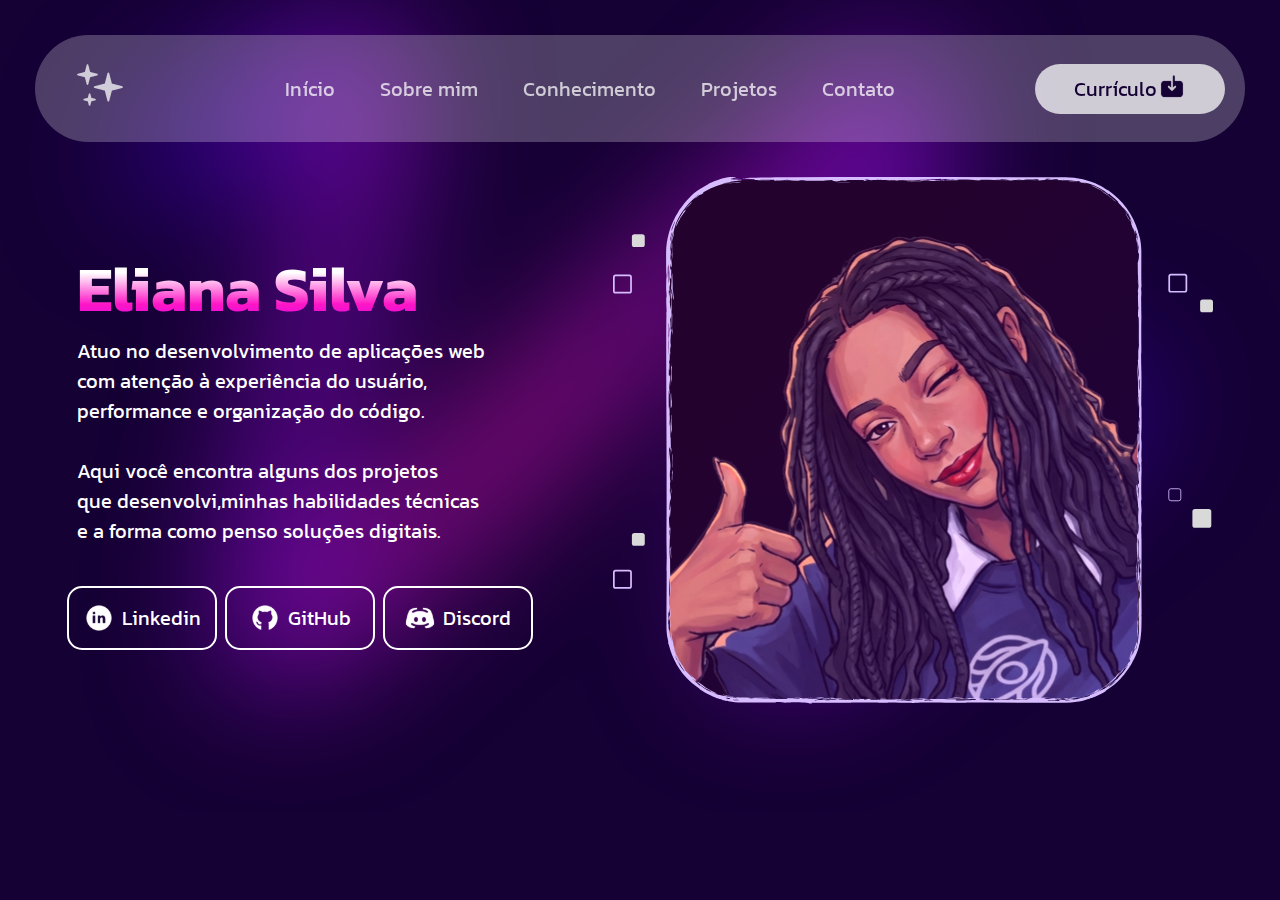
<file: index.html>
<!DOCTYPE html>
<html lang="pt-br">
<head>
    <meta charset="UTF-8">
    <meta name="viewport" content="width=device-width, initial-scale=1.0">
    <link rel="icon" type="image/png" sizes="40x40" src="/img/Sparkling.svg">
    <link rel="stylesheet" href="style.css">
    <title>Meu portifólio</title>
</head>
<body>
    
    <header>

        <div class="logo">
            <a href="portifolio.html"><img src="./img/Sparkling.svg"></a>
        </div>

        <nav class="navbar">
            <ul class="links-nav">
            <li class="links-menu"><a href="#">Início</a></li>
            <li class="links-menu"><a href="#">Sobre mim</a></li>
            <li class="links-menu"><a href="#">Conhecimento</a></li>
            <li class="links-menu"><a href="#">Projetos</a></li>
            <li class="links-menu"><a href="#">Contato</a></li>
        </ul>
        </nav>
        
        <a href="./PDF/curriculo-eliana-engenharia.pdf" download="Curriculo-Eliana-Silva.pdf" id="button-curriculo">Currículo <img src="./img/Download.svg"></a>
    </header>


    <section class="container">
        <div class="inicioContainer">
            <div class="infoContainer">
                <div class="texto">
                    <h1 class="titulos">Eliana Silva</h1>
                    <p>Atuo no desenvolvimento de aplicações web<br>com atenção à experiência do usuário,<br> performance e organização do código.<br>
                    <br>Aqui você encontra alguns dos projetos <br>que desenvolvi,minhas habilidades técnicas<br> e a forma como penso soluções digitais.</p>
                </div>


                    <div class="social-links">
                    <a href="https://www.linkedin.com/in/elianaalmeida/" >
                        <img class="logos-redes" src="./img/LinkedIn Circled.svg">
                        Linkedin
                    </a>
                    
                    <a  href="https://github.com/Eliana100" class="link-item-redes">
                        <img class="logos-redes" src="./img/GitHub.svg">GitHub</a>
                    
                    <a href="https://discord.gg/cDfuwc4f" class="link-item-redes">
                        <img class="logos-redes" src="./img/Discord.svg">Discord</a>

                    </div>
            </div>
            
            
            <img id="minha-img" src="/img/avatar-eliana.svg" alt="Minha foto em desenho">
            
        </div>


</body>
</html>
</file>
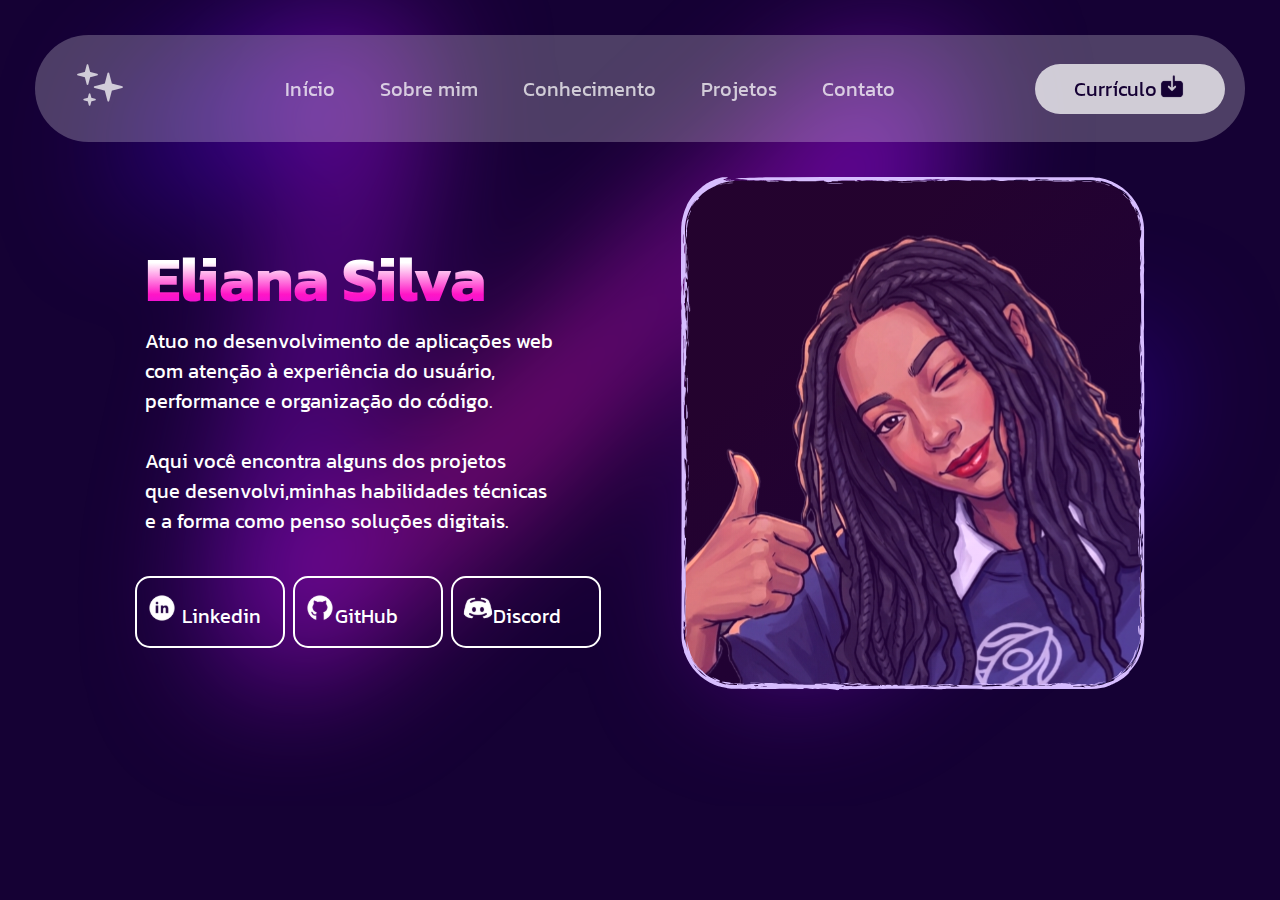
<file: portifolio.html>
<!DOCTYPE html>
<html lang="pt-br">
<head>
    <meta charset="UTF-8">
    <meta name="viewport" content="width=device-width, initial-scale=1.0">
    <link rel="icon" type="image/png" sizes="40x40" src="/img/Sparkling.svg">
    <link rel="stylesheet" href="portifolio.css">
    <title>Meu portifólio</title>
</head>
<body>
    
    <header>

        <div class="logo">
            <a href="portifolio.html"><img src="./img/Sparkling.svg"></a>
        </div>

        <nav class="navbar">
            <ul class="links-nav">
            <li class="links-menu"><a href="#">Início</a></li>
            <li class="links-menu"><a href="#">Sobre mim</a></li>
            <li class="links-menu"><a href="#">Conhecimento</a></li>
            <li class="links-menu"><a href="#">Projetos</a></li>
            <li class="links-menu"><a href="#">Contato</a></li>
        </ul>
        </nav>
        
        <a href="#" id="button-curriculo">Currículo <img src="./img/Download.svg"></a>
    </header>


    <section class="container">
        <div class="inicioContainer">
            <div class="infoContainer">
                <div class="texto">
                    <h1 class="titulos">Eliana Silva</h1>
                    <p>Atuo no desenvolvimento de aplicações web<br>com atenção à experiência do usuário,<br> performance e organização do código.<br>
                    <br>Aqui você encontra alguns dos projetos <br>que desenvolvi,minhas habilidades técnicas<br> e a forma como penso soluções digitais.</p>
                </div>


                    <div class="social-links">
                    <a href="https://www.linkedin.com/in/elianaalmeida/" >
                        <img class="logos-redes" src="./img/LinkedIn Circled.svg">
                        Linkedin
                    </a>
                    
                    <a  href="https://github.com/Eliana100" class="link-item-redes">
                        <img class="logos-redes" src="./img/GitHub.svg">GitHub</a>
                    
                    <a href="https://discord.gg/cDfuwc4f" class="link-item-redes">
                        <img class="logos-redes" src="./img/Discord.svg">Discord</a>

                    </div>
            </div>
            
            <img id="minha-img" src="/img/meu-avatar.svg" alt="Minha foto em desenho">
            
        </div>


</body>
</html>
</file>
<file: style.css>
@import url('https://fonts.googleapis.com/css2?family=Cormorant+Garamond:ital,wght@0,300..700;1,300..700&family=Kanit:ital,wght@0,100;0,200;0,300;0,400;0,500;0,600;0,700;0,800;0,900;1,100;1,200;1,300;1,400;1,500;1,600;1,700;1,800;1,900&family=Onest:wght@100..900&family=Open+Sans:ital,wght@0,300..800;1,300..800&family=Orbitron:wght@400..900&family=Questrial&family=Roboto:ital,wdth,wght@0,75..100,100..900;1,75..100,100..900&display=swap');

* {
    /*reset*/
    margin: 0;
    padding: 0;
    box-sizing: border-box;
    text-decoration: none;
    list-style: none;
    color: var(--padrao-color);

    /*paleta de cores*/
    --primary-color--: #150134;
    --secondary-color--: #C200FF;
    --terty-color--: #FF16C6;
    --padrao-color: #fff;
    --header-color: rgba(255, 255, 255, 0.3);
}

body {
    background-color: var(--primary-color--);
    background-image: url(./img/fundo-portfifolio.svg);
    background-repeat: no-repeat;
    background-position: left center;
    background-size: cover;
    font-family: 'Kanit', sans-serif;
    font-size: 20px;
    color: var(--padrao-color);
}

header {
    display: flex;
    justify-content: space-between;
    align-items: center;
    height: 107px;
    padding: 20px;
    margin: 35px;
    border-radius: 100px;
    background-color: var(--header-color);
    opacity: 0.8;
}

.logo {
    margin: 20px;
}


.links-nav li{
    display: inline-block;
    justify-content: space-between;
    padding: 0px 20px;
}

.links-menu:hover {
    background: var(--header-color);
    border-radius: 15px;
}

#button-curriculo {
    display: flex;
    justify-content: center;
    border-style: none;
    width: 190px;
    padding: 10px;
    border-radius: 35px;
    background-color: var(--padrao-color);
    color: var(--primary-color--);
}


.container {
    display: grid;
    align-items: center;
    justify-content: center;
    gap: 8px;
    margin: 0 auto;
    max-width: 1200px;
    margin-bottom: 0;
}

.inicioContainer {
    margin: 0 auto;
    padding: 0;
    display: flex;
    gap: 80px;
    justify-content: center;
    align-items: center;
}

.titulos {
    background: -webkit-linear-gradient( var(--padrao-color), var(--padrao-color), var(--terty-color--), var(--secondary-color--));
    -webkit-background-clip: text;
    -webkit-text-fill-color: transparent;
    font-size: 64px;
}

.texto {
    margin: 10px;
}

#minha-img {
    width: 50%;
}
.links a {
    display: flex;
    justify-content: space-between;
}
.social-links a {
    margin-top: 30px;
    width: 150px;
    padding: 15px 10px;
    display: flex;
    align-items: center;
    justify-content: center;
    gap: 8px;
    border-radius: 15px;
    border: 2px solid var(--padrao-color);
}

.logos-redes {
    width: 30px;
    height: auto;
}

.social-links {
    display: flex;
    justify-content: space-between;
    gap: 8px;
}
</file>
<file: portifolio.css>
@import url('https://fonts.googleapis.com/css2?family=Cormorant+Garamond:ital,wght@0,300..700;1,300..700&family=Kanit:ital,wght@0,100;0,200;0,300;0,400;0,500;0,600;0,700;0,800;0,900;1,100;1,200;1,300;1,400;1,500;1,600;1,700;1,800;1,900&family=Onest:wght@100..900&family=Open+Sans:ital,wght@0,300..800;1,300..800&family=Orbitron:wght@400..900&family=Questrial&family=Roboto:ital,wdth,wght@0,75..100,100..900;1,75..100,100..900&display=swap');

* {
    /*reset*/
    margin: 0;
    padding: 0;
    box-sizing: border-box;
    text-decoration: none;
    list-style: none;
    color: var(--padrao-color);

    /*paleta de cores*/
    --primary-color--: #150134;
    --secondary-color--: #C200FF;
    --terty-color--: #FF16C6;
    --padrao-color: #fff;
    --header-color: rgba(255, 255, 255, 0.3);
}

body {
    background-color: var(--primary-color--);
    background-image: url(./img/fundo-portfifolio.svg);
    background-repeat: no-repeat;
    background-position: left center;
    background-size: cover;
    font-family: 'Kanit', sans-serif;
    font-size: 20px;
    color: var(--padrao-color);
}

header {
    display: flex;
    justify-content: space-between;
    align-items: center;
    height: 107px;
    padding: 20px;
    margin: 35px;
    border-radius: 100px;
    background-color: var(--header-color);
    opacity: 0.8;
}

.logo {
    margin: 20px;
}


.links-nav li{
    display: inline-block;
    justify-content: space-between;
    padding: 0px 20px;
}

.links-menu:hover {
    background: var(--header-color);
    border-radius: 15px;
}

#button-curriculo {
    display: flex;
    justify-content: center;
    border-style: none;
    width: 190px;
    padding: 10px;
    border-radius: 35px;
    background-color: var(--padrao-color);
    color: var(--primary-color--);
}


.container {
    display: grid;
    align-items: center;
    justify-content: center;
    gap: 8px;
    margin: 0 auto;
    max-width: 1200px;
    margin-bottom: 0;
}

.inicioContainer {
    margin: 0 auto;
    padding: 0;
    display: flex;
    gap: 80px;
    justify-content: center;
    align-items: center;
}

.titulos {
    background: -webkit-linear-gradient( var(--padrao-color), var(--padrao-color), var(--terty-color--), var(--secondary-color--));
    -webkit-background-clip: text;
    -webkit-text-fill-color: transparent;
    font-size: 64px;
}

.texto {
    margin: 10px;
}

#minha-img {
    width: 50%;
}
.links a {
    display: flex;
    justify-content: space-between;
}
.social-links a {
    margin-top: 30px;
    width: 150px;
    padding: 15px 10px;
    display: block;
    border-radius: 15px;
    display: inline-block;
    justify-content: center;
    border: 2px solid;
    border-color: var(--padrao-color);
}

.social-links {
    display: flex;
    justify-content: space-between;
    gap: 8px;
}

 .logos-redes {
    width: 30px;
 }
</file>
